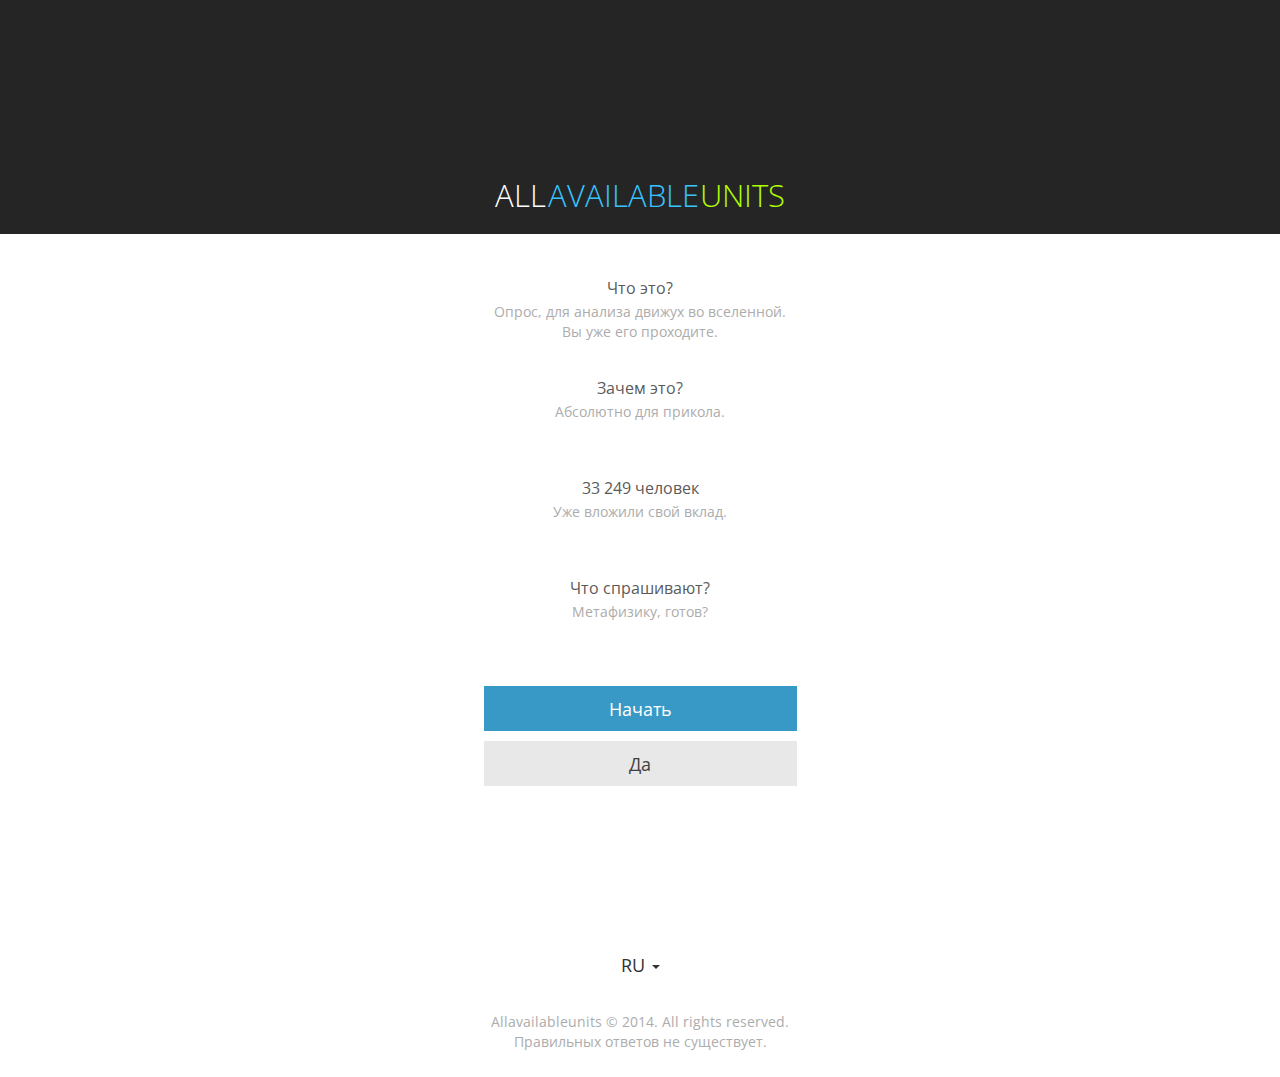
<file: index.html>
<!DOCTYPE html>
<head>
	<link rel="stylesheet" href="css/style.css">
	<link rel="stylesheet" href="css/bootstrap.min.css">
	<link rel="stylesheet" href="css/bootstrap-theme.min.css">
	<link href='http://fonts.googleapis.com/css?family=Open+Sans' rel='stylesheet' type='text/css'>

	<script src="//code.jquery.com/jquery-1.11.0.min.js"></script>
	<script src="js/bootstrap.min.js"></script>
	<meta http-equiv="Content-Type" content="text/html; charset=utf-8" />
	<title>Опросник</title>
</head>
<body>
	<header>
		<div class="name">
			<span>ALL</span>
			<span>available</span>
			<span>UNITS</span>
		</div>
	</header>
	<content>
		<div class="container">
			<div class="post col-centered">
				<p class="heading">Что это?</p>
  				<p class="text">Опрос, для анализа движух во вселенной.
					Вы уже его проходите.</p>
			</div>
			<div class="post col-centered">
				<p class="heading">Зачем это?</p>
  				<p class="text">Абсолютно для прикола.</p>
			</div>
			<div class="post col-centered">
				<p class="heading">33 249 человек</p>
  				<p class="text">Уже вложили свой вклад.</p>
			</div>
			<div class="post col-centered">
				<p class="heading">Что спрашивают?</p>
  				<p class="text">Метафизику, готов?</p>
			</div>
  			<button type="button" class="start col-centered">Начать</button>
  			<button type="button" class="yes col-centered">Да</button>

  			<div class="dropdown col-centered">
			  <button class=" col-centered language open dropdown-toggle" type="button" id="dropdownMenu1" data-toggle="dropdown">
			    ru
			    <span class="caret"></span>
			  </button>
			  <ul class="dropdown-menu col-centered" role="menu" aria-labelledby="dropdownMenu1">
			    <li role="presentation"><a role="menuitem" tabindex="-1">ua</a></li>
			    <li role="presentation"><a role="menuitem" tabindex="-1">us</a></li>
			    <li role="presentation"><a role="menuitem" tabindex="-1">ru</a></li>
			  </ul>
			</div>
			<script>
			$('.dropdown-toggle').dropdown();
			$('.dropdown-menu li').click(function(){
				console.log();
				$('.dropdown-toggle').html($(this).text()+' <span class="caret"></span>')
			})
			$('.start, .yes').click(function(){
				window.open('question.html',"_self") 
			})
			</script>
		</div>
	</content>
	<footer class="container-fluid text-center">
		<p class="text">Allavailableunits © 2014. All rights reserved.</p>
  				<p class="text">Правильных ответов не существует.</p>
	</footer>
</body>
</file>
<file: css/style.css>
header {background-color: #252525; height: 234px;}
header div{font-size: 31px; padding-top: 181px; color:#fff; font-weight: 300; line-height: 28px; text-transform: uppercase; text-align: center;}
header div span:nth-child(2){color: #36c4ff; display: inline-block; margin-left: -6px;}
header div span:nth-child(3){color:#afff01;display: inline-block; margin-left: -7px;}
body {margin: 0; font-family: 'Open Sans', sans-serif !important;}
footer {margin-bottom: 25px;}
footer p {color:  #acacac;
font-size: 10px; /* Приближение из-за подстановки шрифтов */
font-weight: 400;
line-height: 28px;}

.col-centered{
    float: none; 
    margin: 0 auto;
}
div.post{text-align: center; 
    width: 300px;
	height: 60px; margin-top: 40px;}
p.heading{
color:  #5a5a5a;
font-size: 16px; /* Приближение из-за подстановки шрифтов */
font-weight: 400;
line-height: 28px; margin: 0;}

p.text{color:  #acacac;
font-size: 14px; /* Приближение из-за подстановки шрифтов */
font-weight: 400;
line-height: 20px; margin: 0;}

.container button {width: 313px;  border: none; margin-top:10px; font-size: 18px; font-weight: 400; line-height: 28px;height: 45px; display: block;}
button.start { color:  #ffffff; background-color:  #3999c6; margin-top: 52px;}
button.yes {color:  #414141; background-color:  #e8e8e8;}
button.language {background-color: transparent; text-transform: uppercase; margin-top: 156px; width: auto;}
.container .dropdown{ width: 150px; margin-bottom: 25px;}
.container .dropdown-menu {text-transform: uppercase;min-width: 60px;left: 45px;}
.container .dropdown-menu ul{}
</file>
